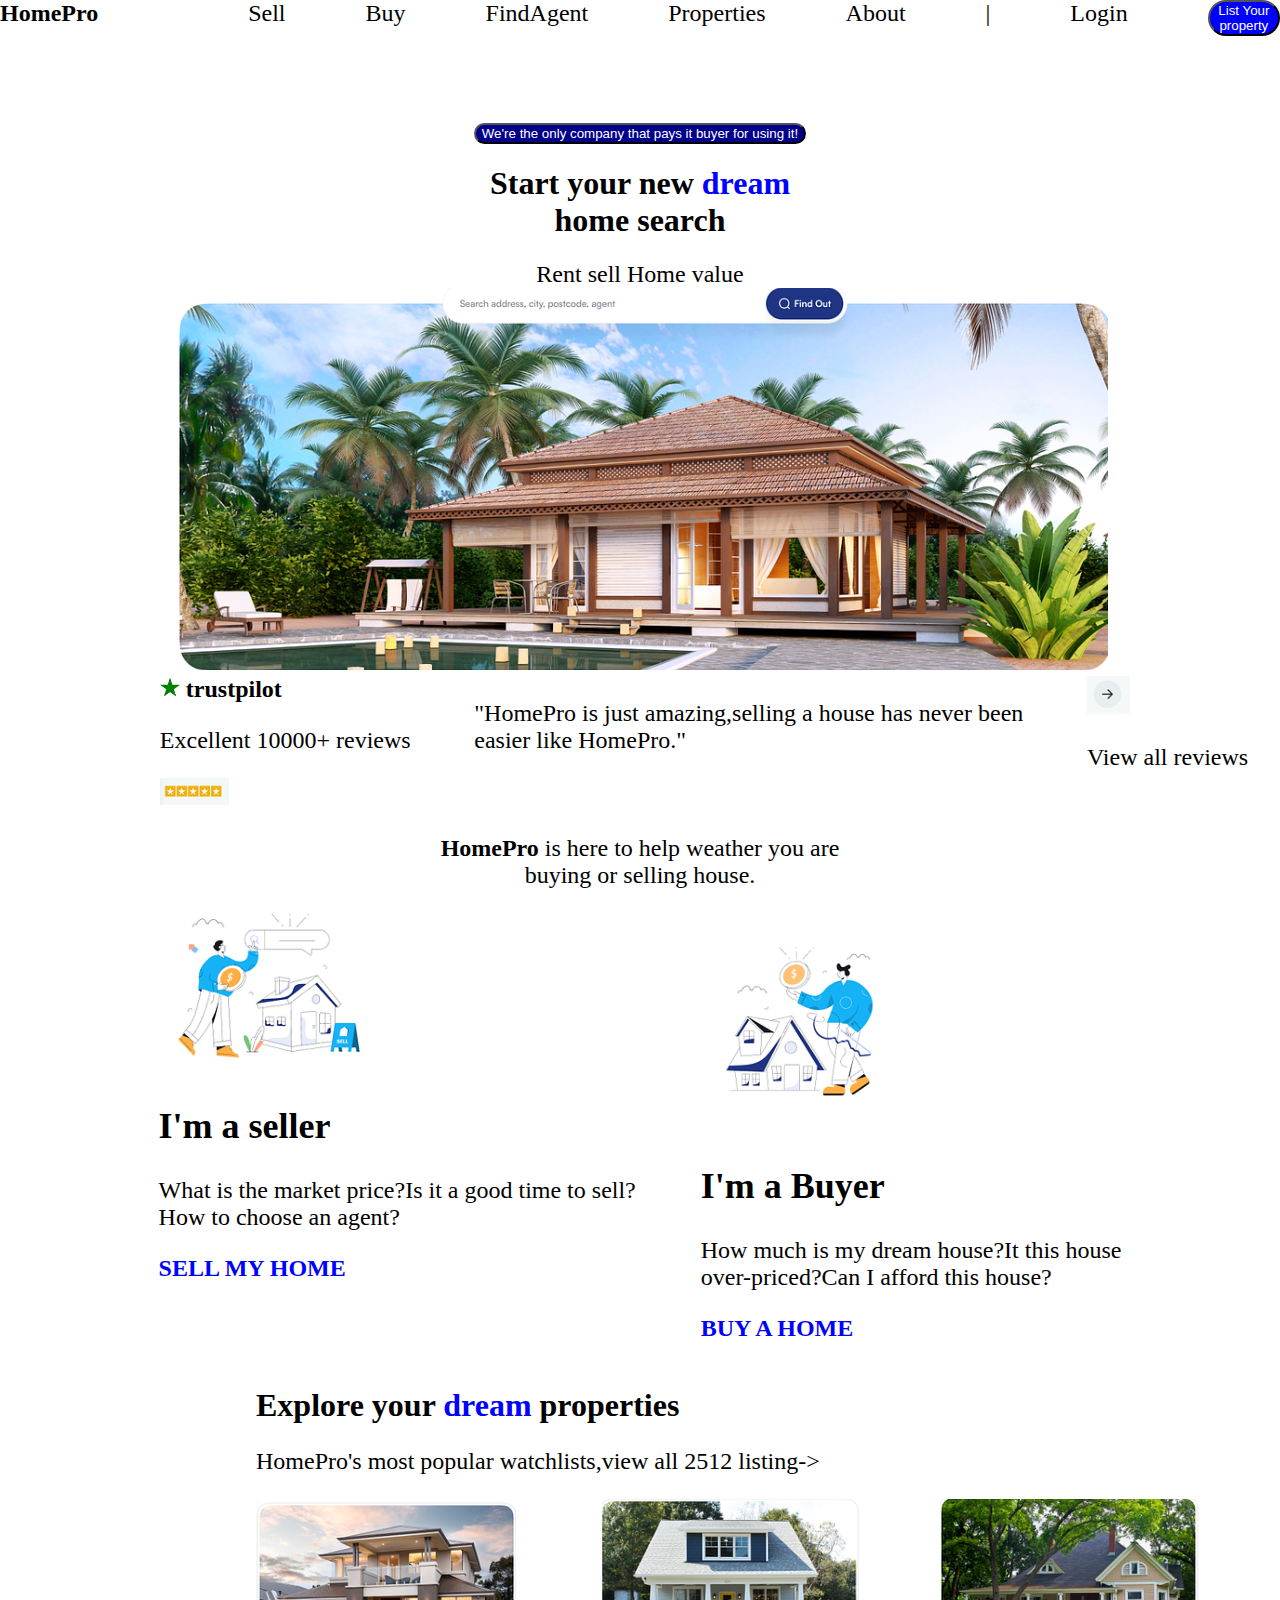
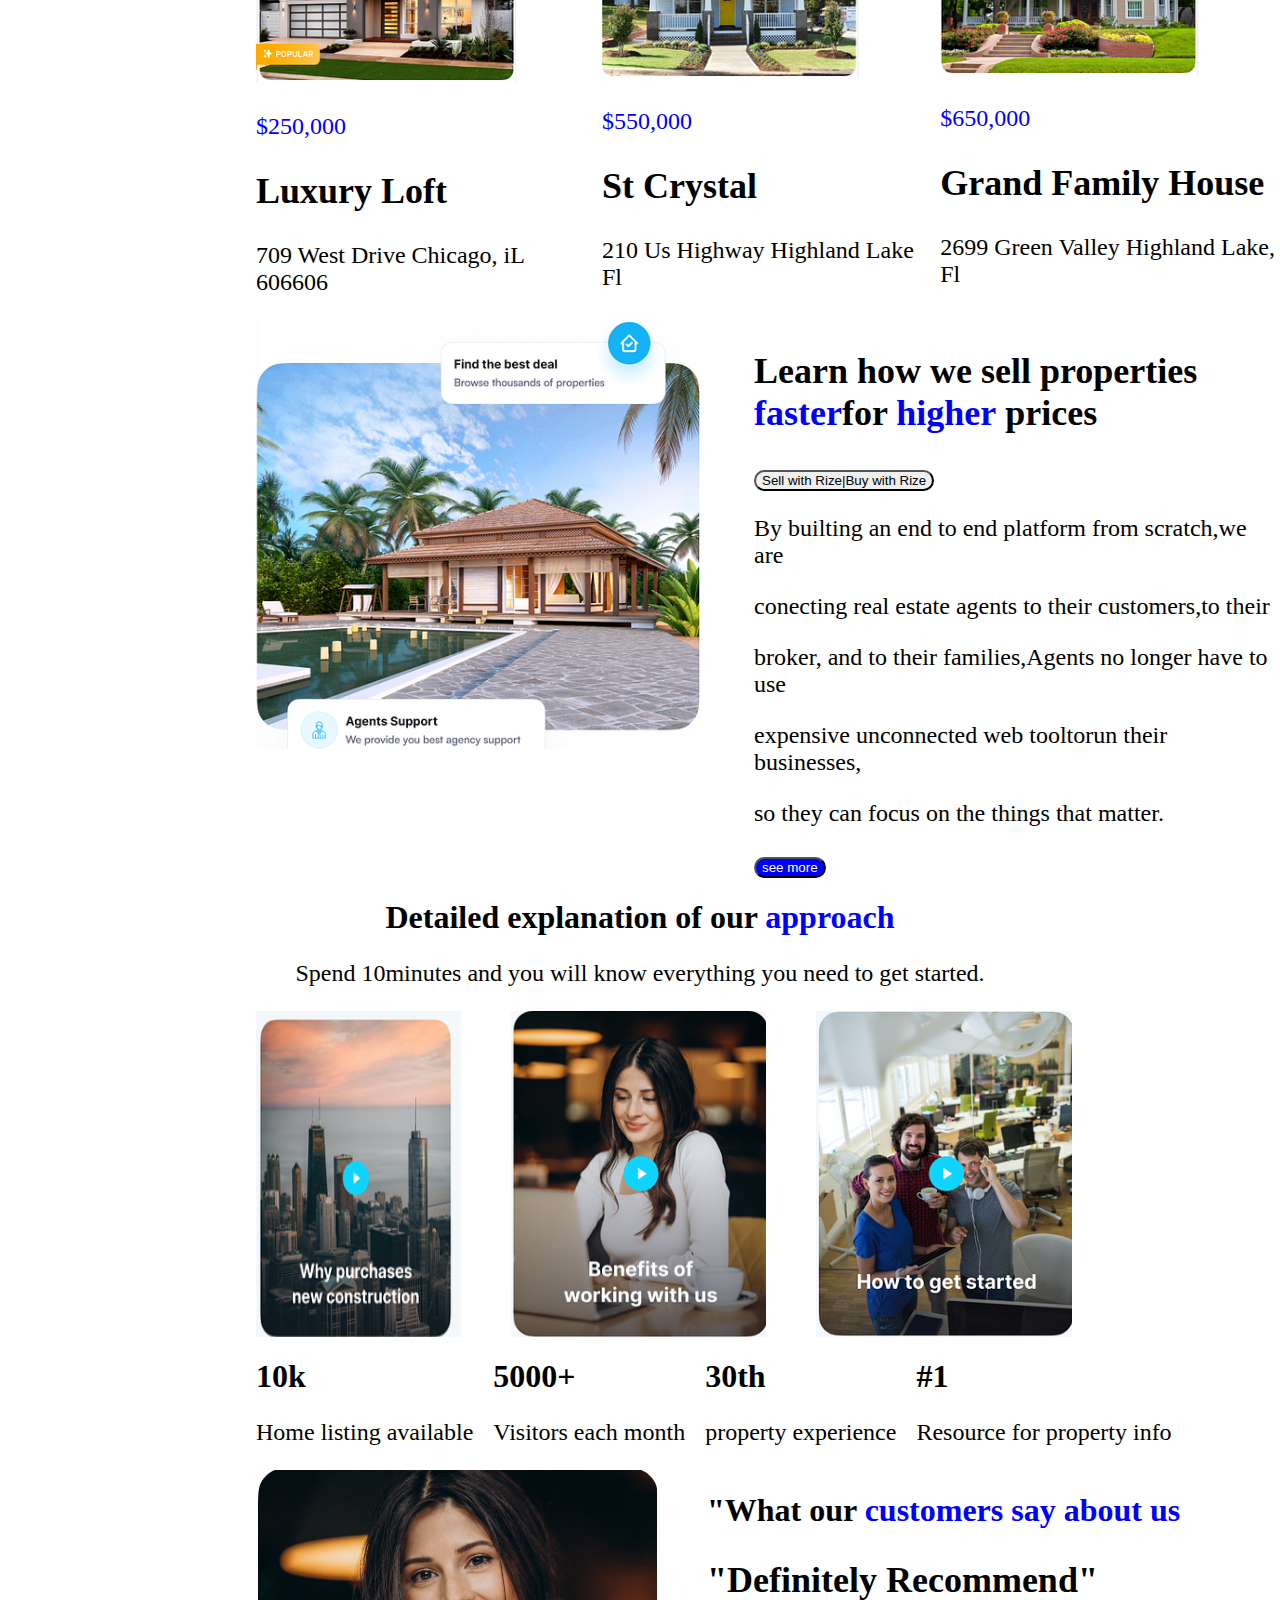
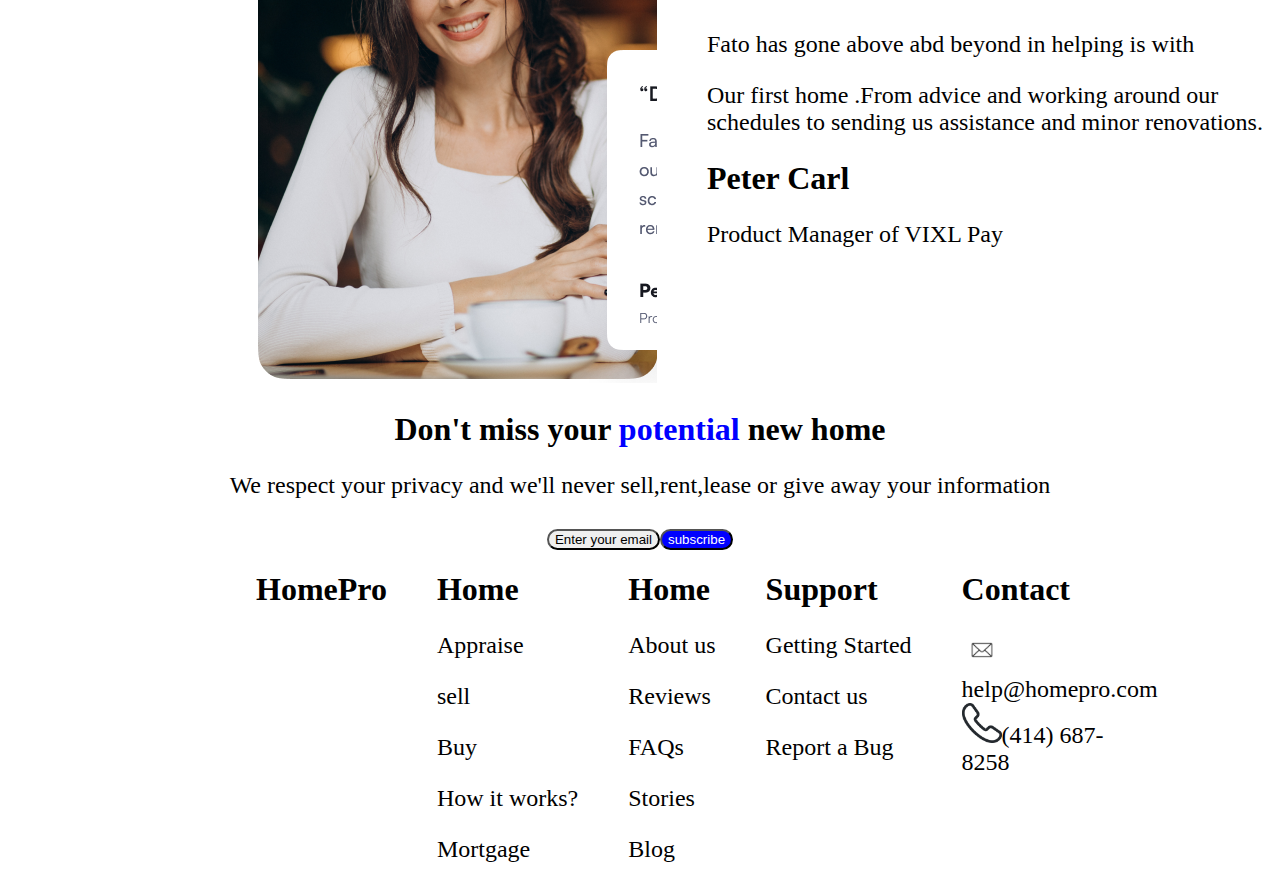
<file: index.html>
<!DOCTYPE html>
<html lang="en">
<head>
    <meta charset="UTF-8">
    <meta name="viewport" content="width=device-width, initial-scale=1.0">
    <title>Document</title>
    <link rel="stylesheet" href="style.css">
</head>
<body style="font-size: x-large;">
    <div class="sell">
        <a><b>HomePro</b></a>
        <div class="can">
        <a>Sell</a>
        <a>Buy</a>
        <a>FindAgent</a>
        <a>Properties</a>
        <a>About</a>
        <a>|</a>
        <a>Login</a>
        <button style="background-color: blue;">List Your property</button>
        </div>

    </div>
    <br>
    <br>
    <br>
    <div class="for">
        <button style="background-color: darkblue;">We're the only company that pays it buyer for using it!</button>
        <h1>Start your new <b style="color: blue;">dream</b> <br>home search</h1>
        <div class="let">
        <a>Rent</a>
        <a>sell</a>
        <a>Home value</a>
        </div>

    </div>
    <div id="hos">
        <img src="images/house.png">
    </div>
    <div class="pro">
        <div>
        <img src="images/star.png"style="width: 20px;"> <b>trustpilot</b>
        <p>Excellent 10000+ reviews</p>
        <img src="images/Star.png">
        </div>
        <div>
            <p>"HomePro is just amazing,selling a house has never been<br> easier like HomePro."</p>
        </div>
        <div>
            <img src="images/arrow.png">
            <p>View all reviews</p>
        </div>
    </div>
    <div class="for">
        <p><b>HomePro</b> is here to help weather you are<br> buying or selling house.</p>
    </div>
    <div class="good">
        <div>
            <img src="images/Seller.png">
            <h2>I'm a seller</h2>
            <p>What is the market price?Is it a good time to sell?<br>How to choose an agent?</p>
            <p><b style="color: blue;">SELL MY HOME</b></p>
        </div>
        <div>
            <img src="images/buyer.png">
            <h2>I'm a Buyer</h2>
            <p> How much is my dream house?It this house<br>over-priced?Can I afford this house?</p>
            <p><b style="color: blue;">BUY A HOME</b></p>
        </div>
    </div>
    <div class="pop">
        <h1>Explore your  <b style="color: blue;">dream </b> properties</h1>
        <p>HomePro's most popular watchlists,view all 2512 listing-></p>
    </div>
    <div class="rex">
        <div>
        <img src="images/Shouse2.png">
        <p style="color: blue;">$250,000</p>
        <h2>Luxury Loft</h2>
        <p>709 West Drive Chicago, iL 606606</p>
        </div>
        <div>
            <img src="images/house3.png">
            <p style="color: blue;">$550,000</p>
            <H2>St Crystal</H2>
            <p>210 Us Highway Highland Lake Fl</p>
        </div>
        <div>
            <img src="images/hose5.png">
            <p style="color: blue;">$650,000</p>
            <h2>Grand Family House</h2>
            <p>2699 Green Valley Highland Lake, Fl</p>
        </div>

    </div>
    <div class="how">
        <div>
            <img src="images/bungalow.png">

        </div>
        <div>
            <h2>Learn how we sell properties <b style="color: blue;">faster</b>for <b style="color: blue;">higher</b> prices</h2>
            <button style="color: black;">Sell with Rize|Buy with Rize</button>
            <p>By builting an end to end platform from scratch,we are</p>
            <p>conecting real estate agents to their customers,to their </p>
            <p>broker, and to their families,Agents no longer have to use</p>
            <p>expensive unconnected web tooltorun their businesses,</p>
            <p>so they can focus on the things that matter.</p>
            <button style="background-color: blue;">see more</button>
        </div>
    </div>
    <div class="color">
        <h1>Detailed explanation of our <b style="color: blue;">approach</b></h1>
        <p>Spend 10minutes  and you will know everything you  need to get started.</p>

    </div>
    <div class="us">
        <img src="images/1.png">
        <img src="images/2.png">
        <img src="images/3.png">
    </div>
    <div class="list">
        <div>
        <h1>10k</h1>
        <p>Home listing available</p>
        </div>
        <div>
            <h1>5000+</h1>
            <p>Visitors each month</p>
        </div>
        <div>
            <h1>30th</h1>
            <p>property experience</p>
        </div>
        <div>
            <h1>#1</h1>
            <p>Resource for property info</p>
        </div>

    </div>
    <div class="our">
        <div>
        <img src="images/girl.png">
        </div>
        <div>
        <h1>"What our <b style="color: blue;">customers say about us</b></h1>
        
        <h2>"Definitely Recommend"</h2>
        <p>Fato has gone above abd beyond in helping is with</p>
        <p>Our first home .From advice and working around our <br>schedules to sending us assistance and minor renovations.</p>
        <h1>Peter Carl</h1>
        <p>Product Manager of VIXL Pay</p>
        </div>

    </div>
    <div class="rent">
        <h1>Don't miss your <b style="color: blue;">potential</b> new home</h1>
        <p>We respect your privacy and we'll never sell,rent,lease or give away your information</p>
        <button style="color: black;">Enter your email</button><button style="background-color: blue;">subscribe</button>
    </div>
    <div class="home">
        <h1>HomePro</h1>
        <div>
            <h1>Home</h1>
            <p>Appraise</p>
            <p>sell</p>
            <p>Buy</p>
            <p>How it works?</p>
            <p>Mortgage</p>

        </div>
        <div>
            <h1>Home</h1>
            <p>About us</p>
            <p>Reviews</p>
            <p>FAQs</p>
            <p>Stories</p>
            <p>Blog</p>

        </div>
        <div>
            <h1>Support</h1>
            <p>Getting Started</p>
            <p>Contact us</p>
            <p>Report a Bug</p>
        </div>
        <div class="use">
            <h1>Contact</h1>
            <img src="images/mail-icon-free-vector.jpg"style="width: 40px;">help@homepro.com
                <img src="images/call-icon.png"style="width: 40px;">(414) 687-8258
        </div>
    </div>
</body>
</html>
</file>
<file: style.css>
.sell{
    display: flex;
    gap: 150px;

}
button{
    border-radius: 20px;
    color: white;
}
.for{
    text-align: center;
}
.pro{
    display: flex;
    justify-content: space-around;
    margin-left: 10%;

    
}
.for{
    text-align: center;
}
.good{
    display: flex;
    gap: 65px;
    justify-content: center;
}
#hos{
    text-align: center;
    
    
}
.pop{
    margin-left: 20%;
}
.rex{
    display: flex;
    gap: 20px;
    margin-left: 20%;
}
.how{
    display: flex;
    margin-left: 20%;
    gap: 50px;
}
.color{
    text-align: center;
}
.us{
    text-align: center;
    display: flex;
    margin-left: 20%;
    gap: 50px;
}
.list{
    display: flex;
    gap: 20px;
    margin-left: 20%;
}
.our{
    display: flex;
    gap: 50px;
    margin-left: 20%;
}
.rent{
    text-align: center;
}
.home{
    display: flex;
    gap: 50px;
    margin-left: 20%;
}.can{
    display: flex;
    gap: 80px;
    
}
.use{
    inline-size: 15%;
}
h1{
    font-size: xx-large;
}
body{
    margin: 0;
    overflow-x: hidden;
}
@media  only screen and(max-width:768px){
    .sell{
        flex-wrap: wrap;
        display: block;

    }
    #hos{
       display: block; 
    }
   .pro{
    flex-wrap: wrap;
    margin: 10%;
   }
   .good{
    flex-wrap: wrap;
    margin: 10%;
   }
   .rex{
    flex-wrap: wrap;
    margin-left: 10%;
   }
   .how{
    flex-wrap: wrap;
   }
   .us{
    flex-wrap: wrap;
   }
   .list{
    flex-wrap: wrap;
   }
   .our{
    flex-wrap: wrap;
   }
   .home{
    flex-wrap: wrap;
   }
    }
</file>
